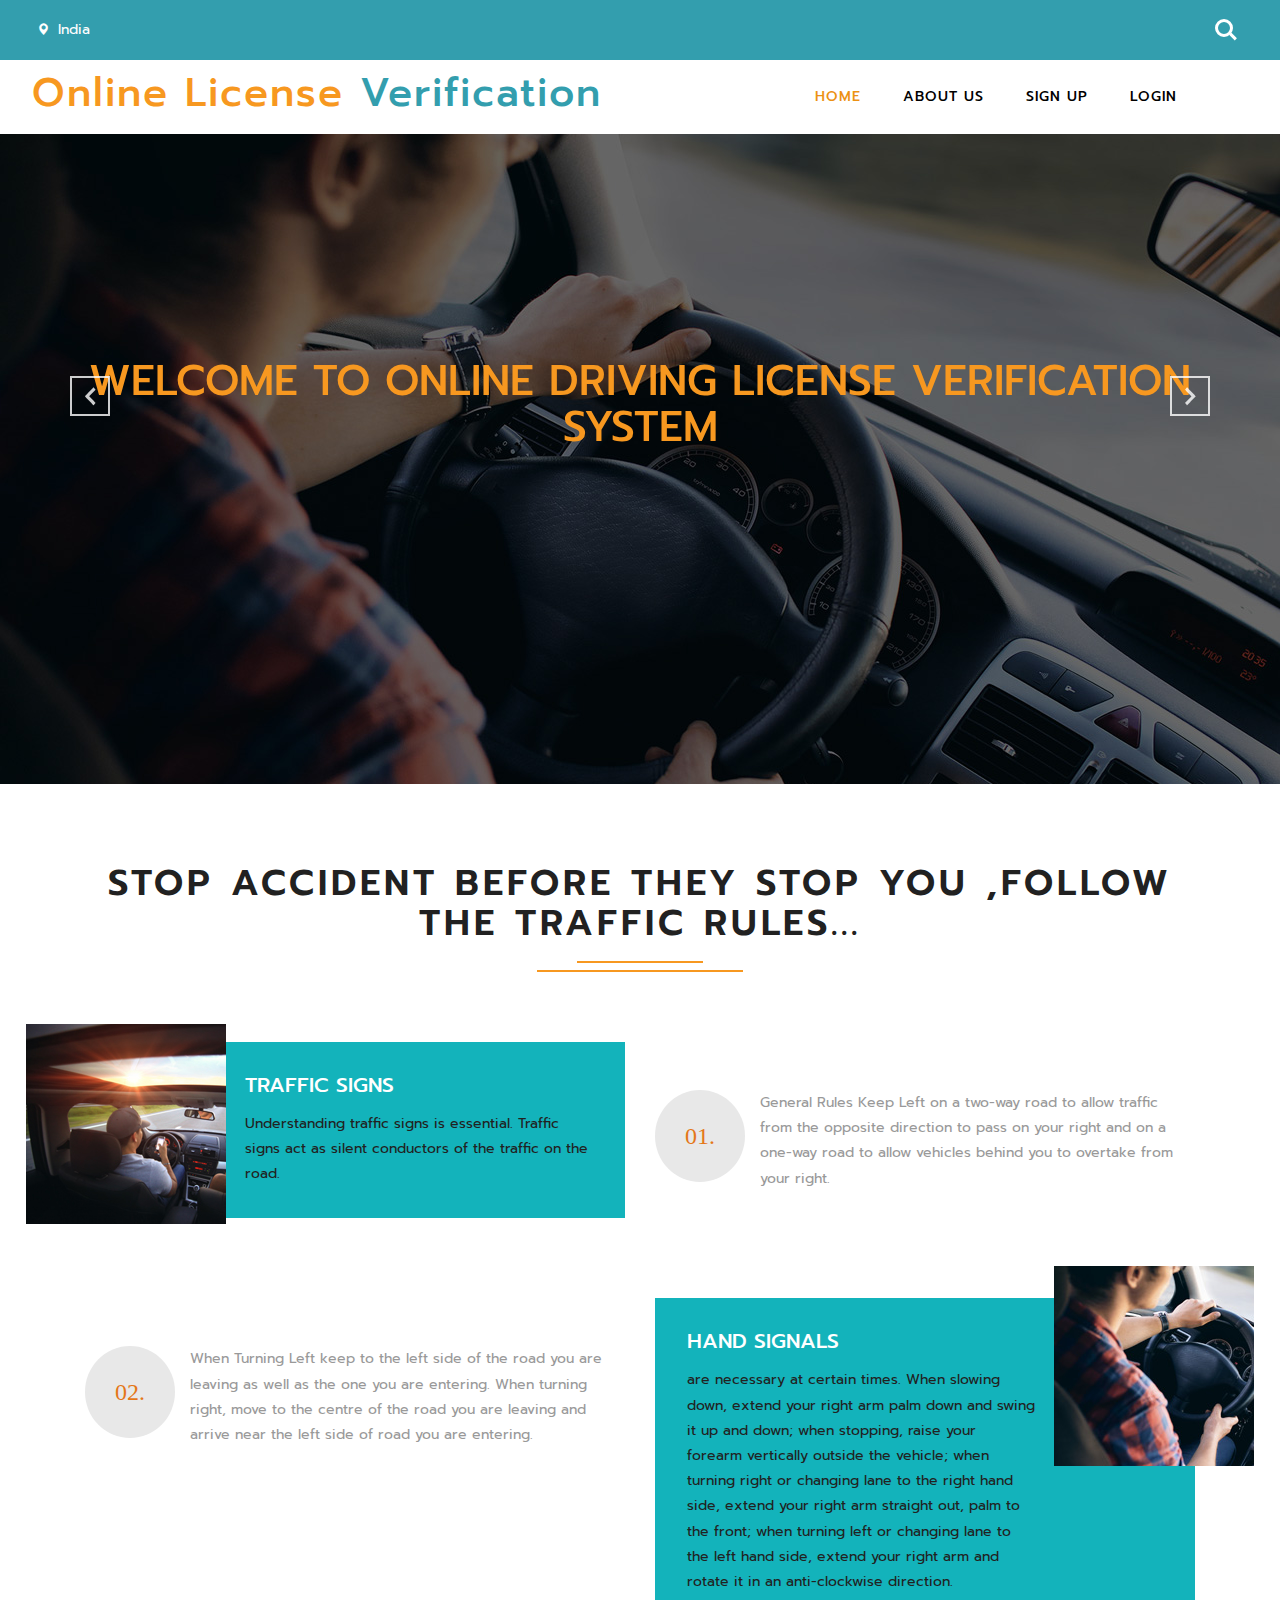
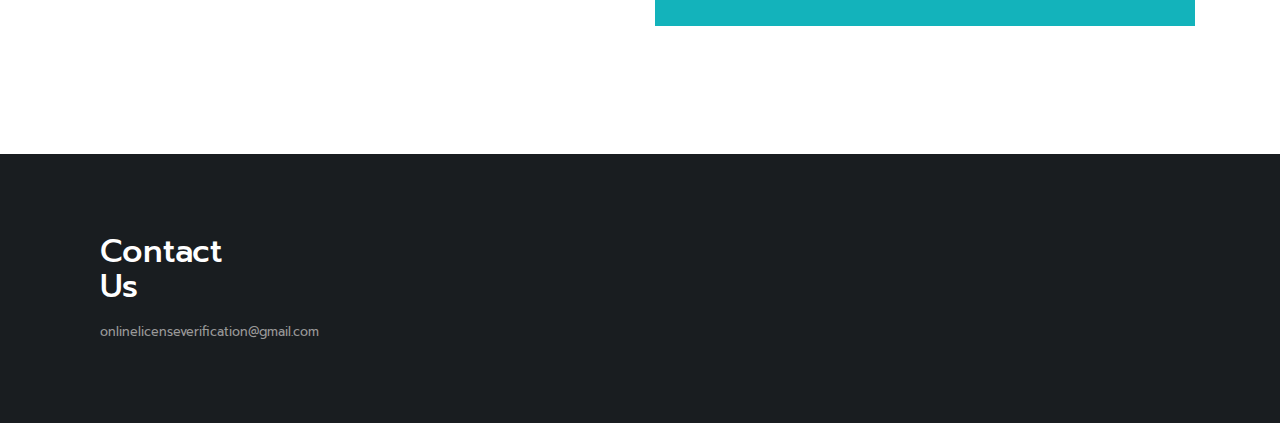
<file: index.html>
<!DOCTYPE html>
<html lang="en">
<head>
<title>Welcome</title>
<!-- custom-theme -->
<meta name="viewport" content="width=device-width, initial-scale=1">
<meta http-equiv="Content-Type" content="text/html; charset=utf-8" />
<meta name="keywords" content="Driving School Responsive web template, Bootstrap Web Templates, Flat Web Templates, Android Compatible web template, 
Smartphone Compatible web template, free webdesigns for Nokia, Samsung, LG, SonyEricsson, Motorola web design" />
<script type="application/x-javascript"> addEventListener("load", function() { setTimeout(hideURLbar, 0); }, false);
		function hideURLbar(){ window.scrollTo(0,1); } </script>
<!-- //custom-theme -->
<link href="css1/bootstrap.css" rel="stylesheet" type="text/css" media="all" />
<link href="css1/style.css" rel="stylesheet" type="text/css" media="all" />
<!-- js -->
<script type="text/javascript" src="js/jquery-2.1.4.min.js"></script>
<script src="js/main.js"></script>
<!-- //js -->
<!-- font-awesome-icons -->
<link href="css1/font-awesome.css" rel="stylesheet"> 
<link rel="stylesheet" href="css1/flexslider.css" type="text/css" media="screen" property="" />
<!-- //font-awesome-icons -->
<link href="//fonts.googleapis.com/css?family=Prompt:100,100i,200,200i,300,300i,400,400i,500,500i,600,600i,700,700i,800,800i,900,900i&amp;subset=latin-ext,thai,vietnamese" rel="stylesheet">
</head>
<body>
<!-- banner -->
	<div class="header">
		<div class="header_left">
			<ul>
				<li><span class="glyphicon glyphicon-map-marker" aria-hidden="true"></span>India</li>
			</ul>
		</div>
		<div class="header_right">
			<div class="w3_agile_login">
				<div class="cd-main-header">
					<a class="cd-search-trigger" href="#cd-search"> <span></span></a>
					<!-- cd-header-buttons -->
				</div>
				<div id="cd-search" class="cd-search">
					<form action="#" method="post">
						<input name="Search" type="search" placeholder="Search...">
					</form>
				</div>
			</div>
		</div>
			<div class="clearfix"></div>
		
	</div>
	<div class="header-bottom">
		<nav class="navbar navbar-default">
			<div class="navbar-header navbar-left">
				<button type="button" class="navbar-toggle collapsed" data-toggle="collapse" data-target="#bs-example-navbar-collapse-1">
					<span class="sr-only">Toggle navigation</span>
					<span class="icon-bar"></span>
					<span class="icon-bar"></span>
					<span class="icon-bar"></span>
				</button>
				<h1><a class="navbar-brand" href="index.html"><span>Online License</span> Verification</a></h1>
			</div>
			<!-- Collect the nav links, forms, and other content for toggling -->
			<div class="collapse navbar-collapse navbar-right" id="bs-example-navbar-collapse-1">
				<nav class="link-effect-2" id="link-effect-2">
					<ul class="nav navbar-nav">
						<li class="active"><a href="index.html"><span data-hover="Home">Home</span></a></li>
						<li><a href="about.html"><span data-hover="About">About us</span></a></li>
						<li><a href="signup.jsp"><span data-hover="Sign Up">Sign up</span></a></li>
						<li><a href="login.jsp"/><span data-hover="Login">Login</span></a></li>
				</nav>
			</div>
			<div class="agileinfo-social-grids">
				
				
				
			</div>
		</nav>
	</div>
	<div class="banner">
		<div class="container">
				<section class="slider">
					<div class="flexslider">
						<ul class="slides">
							<li>
								<div class="agileits_w3layouts_banner_info">
									<h3>Welcome to Online Driving License Verification System</h3>
									<p></p>
									<div class="agileits_w3layouts_banner_info_pos">
										
									</div>
								</div>
							</li>
							<li>
								<div class="agileits_w3layouts_banner_info">
									<h3>Forget Licence at home....!?</h3>
									<p>No need to worry ...here you can verify it on the go....</p>
									<div class="agileits_w3layouts_banner_info_pos">
										
									</div>
								</div>
							</li>
							<li>
								<div class="agileits_w3layouts_banner_info">
									<h3>Login to proceed</h3>
									<p>It is safe and easy to use....</p>
									<div class="agileits_w3layouts_banner_info_pos">
										
									</div>
								</div>
							</li>
						</ul>
					</div>
				</section>
			<!-- flexSlider -->
				<script defer src="js/jquery.flexslider.js"></script>
				<script type="text/javascript">
					$(window).load(function(){
					  $('.flexslider').flexslider({
						animation: "slide",
						start: function(slider){
						  $('body').removeClass('loading');
						}
					  });
					});
				</script>
			<!-- //flexSlider -->

		</div>
	</div>
<!-- //banner -->	
<!-- banner-bottom-icons -->


<!-- about-us -->
	<div class="about">
		<div class="container">
			<div class="w3l-heading">
				<h3 class="w3ls_head">stop accident before they stop you ,follow the traffic rules... </h3>
			</div>
			
			<div class="about-grids">
				<div class="col-md-6 about-grid">
					<div class="about-grid1">
						<div class="itis">
							<h4>Traffic Signs</h4>
						</div>
						<div class="hji">
							<p>Understanding traffic signs is essential. Traffic signs act as silent conductors of the traffic on the road.</p>
						</div>
						<div class="about-grid1-pos">
							<img src="images/1.jpg" alt=" " class="img-responsive" />
						</div>
					</div>
				</div>
				<div class="col-md-6 about-grid">
					<div class="about-grid2">
						<div class="col-xs-2 about-grid2-left">
							<p>01.</p>
						</div>
						<div class="col-xs-10 about-grid2-right">
							<p>General Rules Keep Left on a two-way road to allow traffic from the opposite direction to pass on your right and on a one-way road to allow vehicles behind you to overtake from your right.</p>
						</div>
						<div class="clearfix"></div>
					</div>
				</div>
				<div class="clearfix"></div>
			</div>
			<div class="about-grids">
				<div class="col-md-6 about-grid">
					<div class="about-grid2">
						<div class="col-xs-2 about-grid2-left">
							<p>02.</p>
						</div>
						<div class="col-xs-10 about-grid2-right">
							<p>When Turning Left keep to the left side of the road you are leaving as well as the one you are entering. When turning right, move to the centre of the road you are leaving and arrive near the left side of road you are entering.</p>
						</div>
						<div class="clearfix"></div>
					</div>
				</div>
				<div class="col-md-6 about-grid">
					<div class="about-grid1 about-grd1">
						<div class="itis">
							<h4>Hand Signals</h4>
						</div>
						<div class="hji">
							<p>are necessary at certain times. When slowing down, extend your right arm palm down and swing it up and down; when stopping, raise your forearm vertically outside the vehicle; when turning right or changing lane to the right hand side, extend your right arm straight out, palm to the front; when turning left or changing lane to the left hand side, extend your right arm and rotate it in an anti-clockwise direction.</p>
						</div>
						<div class="about-grid1-pos1">
							<img src="images/2.jpg" alt=" " class="img-responsive" />
						</div>
					</div>
				</div>
				<div class="clearfix"></div>
			</div>
		</div>
	</div>


	<!-- footer -->
	<div class="w3-agile-footer">
		<div class="container">
			<div class="footer-grids">
				<div class="col-md-3 footer-grid">
				
				<div class="col-md-3 footer-grid">
					<div class="footer-grid-heading">
						<h4>Contact Us</h4>
					</div>
					<div class="footer-grid-info">
						<ul>
							<li><x font size="45"><a href="#">onlinelicenseverification@gmail.com</a></x></li>
							
						</ul>
					</div>
				</div>
				
				<div class="clearfix"> </div>
			</div>
			
		</div>
	</div>
	

<!-- start-smooth-scrolling -->
<script type="text/javascript" src="js/move-top.js"></script>
<script type="text/javascript" src="js/easing.js"></script>
<script type="text/javascript">
	jQuery(document).ready(function($) {
		$(".scroll").click(function(event){		
			event.preventDefault();
			$('html,body').animate({scrollTop:$(this.hash).offset().top},1000);
		});
	});
</script>
<!-- start-smooth-scrolling -->
<!-- for bootstrap working -->
	<script src="js/bootstrap.js"></script>
<!-- //for bootstrap working -->
<!-- here stars scrolling icon -->
	<script type="text/javascript">
		$(document).ready(function() {
			/*
				var defaults = {
				containerID: 'toTop', // fading element id
				containerHoverID: 'toTopHover', // fading element hover id
				scrollSpeed: 1200,
				easingType: 'linear' 
				};
			*/
								
			$().UItoTop({ easingType: 'easeOutQuart' });
								
			});
	</script>
<!-- //here ends scrolling icon -->
</body>
</html>
</file>
<file: css1/style.css>
/*--
Author: W3layouts
Author URL: http://w3layouts.com
License: Creative Commons Attribution 3.0 Unported
License URL: http://creativecommons.org/licenses/by/3.0/
--*/
html, body{
    font-size: 100%;
	font-family: 'Prompt', sans-serif;
	background:#ffffff;
	margin: 0;
}
p,ul li,ol li{
	margin:0;
	font-size:14px;
}
h1,h2,h3,h4,h5,h6{
	font-family: 'Prompt', sans-serif;
	margin:0;
}
ul,label{
	margin:0;
	padding:0;
}
body a:hover{
	text-decoration:none;
}
input[type="submit"],input[type="reset"],a,.w3_agileits_services1_grid1{
	-webkit-transition: 0.5s ease-in;
    -moz-transition: 0.5s ease-in;
    -ms-transition: 0.5s ease-in;
    -o-transition: 0.5s ease-in;
    transition:0.5s ease-in;
}
/*-- banner --*/
.header {
    background: #339eae;
    padding: 0.5em 2em;
	position:relative;
}
.header_left {
    float: left;
    margin: 10px 0;
}
.header_right{
	float:right;
}
.header_left ul li {
    color: #fff;
    list-style-type: none;
    font-size: 14px;
    display: inline-block;
    padding: 0px 12px 0px 0;
}
.header_left ul li:nth-child(4) {
}
.header_left ul li span {
    top: 1px;
    font-size: 12px;
    margin-right: 4px;
    padding: 4px 5px;
    border-radius: 3px;
	 color: #fff;
}
.header_left ul li a {
    color: #fff;
    text-decoration: none;
}
.header_left ul li a:hover{
	color: #FF9800;
}
/*-- social-icons --*/
.agileinfo-social-grids{
    float: right;
    margin:0em 0 0 0;
}
.agileinfo-social-grids ul{
	padding:0;
	margin:0;
}
.agileinfo-social-grids ul li{
    display: inline-block;
}
.agileinfo-social-grids ul li a {
    color: #333;
    text-align: center;
    font-size: 17px;
}
.agileinfo-social-grids ul li a i.fa.fa-facebook,.agileinfo-social-grids ul li a i.fa.fa-twitter,.agileinfo-social-grids ul li a i.fa.fa-rss{
    color: #339eae;
    transition: 0.5s all;
    -webkit-transition: 0.5s all;
    -moz-transition: 0.5s all;
    -o-transition: 0.5s all;
    -ms-transition: 0.5s all;
}
.agileinfo-social-grids ul li a i.fa.fa-facebook:hover {
    color: #3b5998;
}
.agileinfo-social-grids ul li a i.fa.fa-twitter{
	margin:0 1em;
}
.agileinfo-social-grids ul li a i.fa.fa-twitter:hover{
	color: #55acee;
}
.agileinfo-social-grids ul li a i.fa.fa-rss{
	margin:0 1em 0 0;
}
.agileinfo-social-grids ul li a i.fa.fa-rss:hover{
	color: #f26522;
}
.agileinfo-social-grids ul li:nth-child(2){
	margin:.5em 0;
}
/*-- //social-icons --*/
/*--search--*/
.cd-main-header {
  /* Force Hardware Acceleration in WebKit */
  -webkit-transform: translateZ(0);
  -moz-transform: translateZ(0);
  -ms-transform: translateZ(0);
  -o-transform: translateZ(0);
  transform: translateZ(0);
}
.cd-main-header {
    -webkit-transition: -webkit-transform 0.3s;
    -moz-transition: -moz-transform 0.3s;
    transition: transform 0.3s;
}
.cd-main-content.nav-is-visible, .cd-main-header.nav-is-visible {
	-webkit-transform: translateX(-260px);
	-moz-transform: translateX(-260px);
	-ms-transform: translateX(-260px);
	-o-transform: translateX(-260px);
	transform: translateX(-260px);
}
.nav-on-left .cd-main-content.nav-is-visible, .nav-on-left .cd-main-header.nav-is-visible {
	-webkit-transform: translateX(260px);
	-moz-transform: translateX(260px);
	-ms-transform: translateX(260px);
	-o-transform: translateX(260px);
	transform: translateX(260px);
}
.cd-header-buttons {
    position: absolute;
    display: inline-block;
    top: 0px;
    right: 0%;
}
.cd-header-buttons li {
	display: inline-block;
}
.cd-search-trigger, .cd-nav-trigger {
	position: relative;
	display: block;
	width: 44px;
	height: 44px;
	overflow: hidden;
	white-space: nowrap;
	color: transparent;
	z-index: 3;
}
.cd-search-trigger::before, .cd-search-trigger::after {
	/* search icon */
	content: '';
	position: absolute;
	-webkit-transition: opacity 0.3s;
	-moz-transition: opacity 0.3s;
	transition: opacity 0.3s;
	/* Force Hardware Acceleration in WebKit */
	-webkit-transform: translateZ(0);
	-moz-transform: translateZ(0);
	-ms-transform: translateZ(0);
	-o-transform: translateZ(0);
	transform: translateZ(0);
	-webkit-backface-visibility: hidden;
	backface-visibility: hidden;
}
.cd-search-trigger::before {
	/* lens */
	top: 11px;
	left: 11px;
	width: 18px;
	height: 18px;
	-webkit-border-radius: 50%;
	-moz-border-radius: 50%;
	border-radius: 50%;
	border: 3px solid #fff;
}
.cd-search-trigger::after {
	/* handle */
	height: 3px;
	width: 8px;
	background: #fff;
	bottom: 14px;
	right: 11px;
	-webkit-transform: rotate(45deg);
	-moz-transform: rotate(45deg);
	-ms-transform: rotate(45deg);
	-o-transform: rotate(45deg);
	transform: rotate(45deg);
}
.cd-search-trigger span {
	/* container for the X icon */
	position: absolute;
	height: 100%;
	width: 100%;
	top: 0;
	left: 0;
}
.cd-search-trigger span::before, .cd-search-trigger span::after {
	/* close icon */
	content: '';
	position: absolute;
	display: inline-block;
	height: 3px;
	width: 22px;
	top: 50%;
	margin-top: -2px;
	left: 50%;
	margin-left: -11px;
	background: #fff;
	opacity: 0;
	/* Force Hardware Acceleration in WebKit */
	-webkit-transform: translateZ(0);
	-moz-transform: translateZ(0);
	-ms-transform: translateZ(0);
	-o-transform: translateZ(0);
	transform: translateZ(0);
	-webkit-backface-visibility: hidden;
	backface-visibility: hidden;
	-webkit-transition: opacity 0.3s, -webkit-transform 0.3s;
	-moz-transition: opacity 0.3s, -moz-transform 0.3s;
	transition: opacity 0.3s, transform 0.3s;
}
.cd-search-trigger span::before {
	-webkit-transform: rotate(45deg);
	-moz-transform: rotate(45deg);
	-ms-transform: rotate(45deg);
	-o-transform: rotate(45deg);
	transform: rotate(45deg);
}
.cd-search-trigger span::after {
	-webkit-transform: rotate(-45deg);
	-moz-transform: rotate(-45deg);
	-ms-transform: rotate(-45deg);
	-o-transform: rotate(-45deg);
	transform: rotate(-45deg);
}
.cd-search-trigger.search-is-visible::before, .cd-search-trigger.search-is-visible::after {
	/* hide search icon */
	-moz-opacity: 0;
	opacity: 0;
}
.cd-search-trigger.search-is-visible span::before, .cd-search-trigger.search-is-visible span::after {
	/* show close icon */
	-moz-opacity: 1;
	opacity: 1;
}
.cd-search-trigger.search-is-visible span::before {
	-webkit-transform: rotate(135deg);
	-moz-transform: rotate(135deg);
	-ms-transform: rotate(135deg);
	-o-transform: rotate(135deg);
	transform: rotate(135deg);
}
.cd-search-trigger.search-is-visible span::after {
	-webkit-transform: rotate(45deg);
	-moz-transform: rotate(45deg);
	-ms-transform: rotate(45deg);
	-o-transform: rotate(45deg);
	transform: rotate(45deg);
}
.cd-search {
	position: absolute;
	width: 100%;
	top: 100%;
	left: 0;
	z-index: 3;
	opacity: 0;
	visibility: hidden;
	-webkit-transition: opacity .3s 0s, visibility 0s .3s;
	-moz-transition: opacity .3s 0s, visibility 0s .3s;
	transition: opacity .3s 0s, visibility 0s .3s;
}
.cd-search input {
    border-radius: 0;
    border: none;
    background: #f79820;
    width: 100%;
    padding: 0 5%;
	-webkit-box-shadow: inset 0 1px 0 #e2e3df, 0 3px 6px rgba(0, 0, 0, 0.05);
	-moz-box-shadow: inset 0 1px 0 #e2e3df, 0 3px 6px rgba(0, 0, 0, 0.05);
    box-shadow: inset 0 1px 0 #e2e3df, 0 3px 6px rgba(0, 0, 0, 0.05);
    -webkit-appearance: none;
    -moz-appearance: none;
    -ms-appearance: none;
    -o-appearance: none;
    font-size: 1em;
    padding: 1em 2em;
	color: #fff;
}
.cd-search input::-webkit-input-placeholder {
	color: #fff !important;
}
.cd-search input::-moz-placeholder {
	color: #fff !important;
}
.cd-search input:-moz-placeholder {
	color: #fff !important;
}
.cd-search input:-ms-input-placeholder {
	color: #fff !important;
}
.cd-search input:focus {
	outline: none;
}
.cd-search.is-visible {
	-moz-opacity: 1;
	opacity: 1;
	visibility: visible;
	-webkit-transition: opacity .3s 0s, visibility 0s 0s;
	-moz-transition: opacity .3s 0s, visibility 0s 0s;
	transition: opacity .3s 0s, visibility 0s 0s;
}
/*--//search--*/
.banner{
	background:url(../images/banner.jpg) no-repeat 0px 0px;
	background-size:cover;
	-webkit-background-size:cover;
	-moz-background-size:cover;
	-o-background-size:cover;
	-ms-background-size:cover;
	min-height:650px;
	position: relative;
}
.banner1{
	background:url(../images/banner.jpg) no-repeat 0px 0px;
	background-size:cover;
	-webkit-background-size:cover;
	-moz-background-size:cover;
	-o-background-size:cover;
	-ms-background-size:cover;
	min-height:250px;
}
/*-- nav --*/
.navbar-default {
    background: none;
    border: none;
}
.navbar {
    margin-bottom: 0;
}
.navbar-collapse {
    padding: 0;
}
.navbar-right {
    margin-right: 0;
}
.navbar-default .navbar-nav > .active > a, .navbar-default .navbar-nav > .active > a:hover, .navbar-default .navbar-nav > .active > a:focus {
    color:#ec9114;
    background:none;
}
.navbar-default .navbar-nav > li > a {
    font-weight: 500;
    letter-spacing: 1px;
}
.navbar-nav > li > a {
    margin: 0;
    padding:0 1.5em;
    text-transform: uppercase;
}
.navbar-default .navbar-nav > li > a:hover{
    color:#ec9114;
}
.navbar-default .navbar-nav > li > a:focus {
    color: #fff;
	outline:none;
}
nav.navbar.navbar-default {
    background: none;
    padding: 1em 2em;
}
.navbar-right {
    float: left !important;
    margin: 0.7em 0 0 18em;
}
.navbar-default .navbar-nav > .open > a, .navbar-default .navbar-nav > .open > a:hover, .navbar-default .navbar-nav > .open > a:focus {
    color:#000;
    background: none;
}
.navbar-default .navbar-nav > li > a {
    color: #000;
}
.navbar-default .navbar-nav  > .active.open > a:focus {
	background:transparent;
	color: #000;
}
.navbar-default .navbar-brand,.navbar-default .navbar-brand:hover, .navbar-default .navbar-brand:focus {
    color: #339eae;
}
.navbar-brand {
    height: 42px;
    padding: 0;
    font-size: 1.1em;
    line-height: 35px;
	letter-spacing: 2px;
}
.navbar-brand span{
	color: #f79820;
}
.link-effect-2 a {
  overflow: hidden;
  font-weight: 400;
}
.link-effect-2 a span {
  position: relative;
  display: inline-block;
  -moz-transition: 0.3s;
  -o-transition: 0.3s;
  -webkit-transition: 0.3s;
  transition: 0.3s;
}
.link-effect-2 a span::before {
  color:#ec9114;
  position: absolute;
  top: 100%;
  content: attr(data-hover);
  -moz-transform: translate3d(0, 0, 0);
  -ms-transform: translate3d(0, 0, 0);
  -webkit-transform: translate3d(0, 0, 0);
  transform: translate3d(0, 0, 0);
}
.link-effect-2 a:hover span {
  -moz-transform: translateY(-100%);
  -ms-transform: translateY(-100%);
  -webkit-transform: translateY(-100%);
  transform: translateY(-100%);
}
.agile_short_dropdown {
    border-radius: 0;
    background: #ffffff;
    text-align: center;
	padding:0;
	border: none;
}
.agile_short_dropdown li a{
	text-transform:uppercase;
	color:#212121;
	font-size:13px;
	font-weight:600;
	padding: .8em 0;
}
.agile_short_dropdown > li > a:hover{
    color: #fff;
    text-decoration: none;
    background-color:#ec9114;
}
.w3_agile_phone{
	float:right;
	margin: 1.3em 0 0;
}
.w3_agile_phone p{
	color:#fff;
	font-weight:600;
}
.w3_agile_phone p i{
	padding-right:1em;
}
/*-- banner --*/
.agileits_w3layouts_banner_info{
	margin: 16em 0 0;
	position:relative;
}
.agileits_w3layouts_banner_info_pos {
    margin-top: 8em;
    text-align: center;
}
.agileits_w3layouts_banner_info_pos1 h4{
	font-size:14px;
	font-weight:bold;
	color:#fff;
}
.agileits_w3layouts_banner_info_pos ul li{
	display:inline-block;
	position:relative;
	font-size:16px;
}
.agileits_w3layouts_banner_info_pos ul li label {
    position: absolute;
    top: 10px;
    width: 60px;
    height: 2px;
    background: #f79820;
    display: inline-block;
    margin-left: 6px;
}
/*--  
.agileits_w3layouts_banner_info_pos ul li:nth-child(2){
	margin:0 4em;
}
--*/
.agileits_w3layouts_banner_info_pos ul li{
	padding:0 6em 0 0;
}
.agileits_w3layouts_banner_info_pos ul li a{
	color:#fff;
	text-decoration:none;
}
.agileits_w3layouts_banner_info h3{
	text-align: center;
    font-size: 3em;
    color: #f79820;
    text-transform: uppercase;
}
.agileits_w3layouts_banner_info p {
    color: #ffffff;
    text-align: center;
    line-height: 28px;
    width: 63%;
    margin: 30px auto;
    font-size: 17px;
}
/*-- banner-bottom-icons --*/
.banner-bottom-icons {
    padding: 5em 0;
}
.w3_banner_bottom_icons_left,.w3_banner_bottom_icons_right{
	padding:0;
}
.w3_banner_bottom_icons_right{
	border-bottom:1px solid #f5f5f5;
}
.w3_banner_bottom_icons1{
	border-right:1px solid #f5f5f5;
	border-top:1px solid #f5f5f5;
	padding:0.35em;
	text-align:center;
}
.w3_banner_bottom_icons1 i{
	font-size: 2em;
    color: #fff;
    font-family: FontAwesome;
    width: 80px;
    height: 80px;
    border-radius: 50px;
    font-style: normal;
    display: inline-block;
    background: #13b3bb;
	line-height: 2.5em;
}
.fa-car:before {
    content: "\f1b9";
}
.fa-bell:before {
    content: "\f0f3";
}
.fa-credit-card:before {
    content:"\f2bc";
}
.fa-thumbs-up:before {
    content:"\f164";
}
.w3_banner_bottom_icons1 h3{
	font-size:1.2em;
	color:#212121;
	text-transform:uppercase;
	margin:1em 0;
	position:relative;
	padding-bottom:.8em;
}
.w3_banner_bottom_icons1 h3:before{
	content: '';
    background: #13b3bb;
    width: 25%;
    height: 2px;
    position: absolute;
    left: 36.9%;
    bottom: 0%;
}
.w3_banner_bottom_icons1 p{
	color:#999;
	line-height:2em;
}
.w3_banner_bottom_icons1_effect{
    position: relative;
    overflow: hidden;
    display: inline-block;
    -moz-transition: ease-out 0.3s;
    -o-transition: ease-out 0.3s;
    -webkit-transition: ease-out 0.3s;
    transition: ease-out 0.3s;
	padding:1em;
}
.w3_banner_bottom_icons1_effect::before {
    width: 80px;
    height: 80px;
    background: transparent;
    content: "";
    position: absolute;
    right: 0;
    top: 0;
    border-right: 2px solid #b1b1b1;
    border-top: 2px solid #b1b1b1;
    -moz-transition: 0.3s;
    -o-transition: 0.3s;
    -webkit-transition: 0.3s;
    transition: 0.3s;
    opacity: 0;
}
.w3_banner_bottom_icons1_effect::after {
    width: 80px;
    height: 80px;
    background: transparent;
    content: "";
    position: absolute;
    left: 0;
    bottom: 0;
    border-left: 2px solid #b1b1b1;
    border-bottom: 2px solid #b1b1b1;
    -moz-transition: 0.3s;
    -o-transition: 0.3s;
    -webkit-transition: 0.3s;
    transition: 0.3s;
    opacity: 0;
}
.w3_banner_bottom_icons1:hover .w3_banner_bottom_icons1_effect::before {
    opacity: 1;
    right: 5px;
    top: 5px;
}
.w3_banner_bottom_icons1:hover .w3_banner_bottom_icons1_effect::after {
    opacity: 1;
    left: 5px;
    bottom: 5px;
}
.w3_banner_bottom_icons1:hover{
	background:#f5f5f5;
}
.w3_agile_banner_bottom{
	position:relative;
}
.w3_agile_banner_bottom figure,.w3ls_featured_services_grid figure {
	margin: 0;
	padding: 0;
	background: #fff;
	overflow: hidden;
}
/* Circle */
.hover15 figure {
	position: relative;
}
.hover15 figure::before {
	position: absolute;
	top: 50%;
	left: 50%;
	z-index: 2;
	display: block;
	content: '';
	width: 0;
	height: 0;
	background: rgba(255,255,255,.2);
	border-radius: 100%;
	-webkit-transform: translate(-50%, -50%);
	transform: translate(-50%, -50%);
	opacity: 0;
}
.hover15 figure:hover::before,.w3ls_team_grid:hover .hover15 figure::before,.banner-bottom-icons:hover .hover15 figure::before,.w3_featured_services_grid:hover .hover15 figure::before {
	-webkit-animation: circle .75s;
	animation: circle .75s;
}
@-webkit-keyframes circle {
	0% {
		opacity: 1;
	}
	40% {
		opacity: 1;
	}
	100% {
		width: 200%;
		height: 200%;
		opacity: 0;
	}
}
@keyframes circle {
	0% {
		opacity: 1;
	}
	40% {
		opacity: 1;
	}
	100% {
		width: 200%;
		height: 200%;
		opacity: 0;
	}
}
/*-- //banner-bottom-icons --*/
/*-- register --*/
.register{
	background: url(../images/mid-banner.jpg) no-repeat 0px 0px;
    background-size: cover;
    -webkit-background-size: cover;
    -moz-background-size: cover;
    -o-background-size: cover;
    -ms-background-size: cover;
    background-attachment: fixed;
}
.w3layouts_register_left {
    margin: 6.5em 0 0;
}
.w3layouts_register_left h3{
	font-size:2.5em;
	color:#fff;
}
.w3layouts_register_left h3 span{
	color:#f79820;
}
.w3layouts_register_left p{
	margin:2em 0 0;
	color:#fff;
	line-height:2em;
}
.w3layouts_register_right form{
	width: 80%;
    padding: 2em;
    background:rgba(51, 158, 174, 0.62);
}
.w3layouts_register_right input[type="text"],.w3layouts_register_right input[type="email"]{
	outline: none;
    background: #fff;
    padding: 12px;
    border: none;
    font-size: 14px;
    color: #212121;
    width: 100%;
}
.w3layouts_register_right input[type="email"]{
	margin:1.5em 0;
}
.w3layouts_register_right input[type="submit"]{
	outline:none;
	background:#f79820;
	padding:12px 0;
	border:none;
	font-size:1em;
	color:#fff;
	width:100%;
	text-transform:uppercase;
	font-weight:600;
	letter-spacing:3px;
}
.w3layouts_register_right input[type="submit"]:hover{
	background:#13b3bb;
}
.w3layouts_register_right input[type="text"]:nth-child(2),.w3layouts_register_right input[type="submit"]{
	margin:1.5em 0 0;
}
/*-- //register --*/
/*-- about --*/
.about {
    padding: 5em 0;
}
p.ever{
	font-size:14px;
	color:#999;
	margin:1em 0 0;
	text-align:center;
}
.about-grid1 {
    background:#13b3bb;
    padding: 2em 2em 2em 10em;
	position:relative;
	 -webkit-transition: all 0.5s ease-out;
   -moz-transition: all 0.5s ease-out;
   -o-transition: all 0.5s ease-out;
   -ms-transition: all 0.5s ease-out;
   transition: all 0.5s ease-out;
}
.about-grid1:hover {
    background: #54d2d8;
}
.about-grid1:hover .hji p{
    color:#fff;
}
.about-grid1:hover .itis h4{
	color:#f79820;
}
.about-grid1-pos{
	position: absolute;
    top: -10%;
    left: -11%;
}
.about-grid1 h4{
	text-transform: uppercase;
    font-size: 1.3em;
    margin: 0;
    color: #fff;
}
.about-grid1 p{
	color:#212121;
	font-size:14px;
	margin:1em 0 0;
	line-height:1.8em;
}
.about-grids:nth-child(3){
	margin:5em 0 3em;
}
.about-grid2-left{
	padding: 1.8em;
    border-radius: 50%;
    background:#E8E8E8;
}
.about-grid2-left p{
	text-align:center;
	color:#E47719;
	font-size:1.5em;
	margin:0;
	font-family: 'Comfortaa', cursive;
}
.about-grid2-right p{
	font-size:14px;
	color:#999;
	margin:0;
	line-height:1.8em;
	position:relative;
}
.about-grid2 {
    margin: 3em 0 0;
}
.about-grd1 {
    padding: 2em 10em 2em 2em;
}
.about-grid1-pos1 {
    position: absolute;
    top: -10%;
    right: -11%;
}
.login{
	text-align:center;
	margin:4em 0 0;
}
.login a{
	font-size:16px;
	color:#999;
	padding:12px 55px;
	background:#fff;
	text-decoration:none;
	-webkit-transition: all 0.5s ease-out;
   -moz-transition: all 0.5s ease-out;
   -o-transition: all 0.5s ease-out;
   -ms-transition: all 0.5s ease-out;
   transition: all 0.5s ease-out;
}
.login a:hover{
	background:#0e7095;
	color:#fff;
}
/*-- //about --*/
/*-- welcome --*/
.welcome{
    padding: 5em 0;
}
.welcome-tabs{
    margin: 4em 0 0;
}
.w3agile_tab_left {
    padding-left: 40px;
}
.nav-tabs > li > a {
    margin-right: .4em;
    border-radius: 0;
    color: #000000;
    text-transform: uppercase;
    font-weight: 600;
    font-size: 2em;
    letter-spacing: 5px;
    border: 1px solid #000000;
}
.nav-tabs > li {
    float: none;
    display: inline-block;
}
.nav-tabs {
    width: 43%;
    margin: 0;
    border-bottom: 1px solid #ffffff;
}
.nav-tabs > li > a:hover {
    border: 1px solid #13b3bb;
    background: #13b3bb !important;
    color: #fff;
}
.nav > li > a:hover, .nav > li > a:focus {
    background: none;
}
.nav-tabs > li.active > a, .nav-tabs > li.active > a:hover, .nav-tabs > li.active > a:focus {
    border: 1px solid #13b3bb;
    background: #13b3bb !important;
    color: #fff !important;
}
.nav-tabs > li > a:focus{
	outline:none;
}
.w3agile_tab_left h4 {
    font-size: 2em;
    color: #f79820;
    font-weight: 600;
    text-transform: capitalize;
    margin-bottom: 1em;
}
.w3agile_tab_left p {
    color: #999999;
    line-height: 1.8em;
    margin: 1em 0 0 0;
    font-size: .9em;
}
.w3agile_tabs {
    margin: 3em 0 0;
}
.w3agile_tab_right1 {
    padding-right: 0;
}
.agileits-heading {
    text-align: center;
}
.agileits-heading h2,.agileits-heading h3,.w3-different-heading h3, .agileinfo-team-heading h3, .more-bottom-heading h3 {
	color: #000000;
    letter-spacing: 4px;
    font-size: 3em;
    margin: 0;
    text-transform: uppercase;
}
.w3agile_tab_right.w3agile_tab_right2 {
    padding-left: 0;
}
.nav-tabs {
    border-bottom: none; 
}
.nav-tabs > li > a {
    border-radius: 0px; 
}
.nav-tabs > li.active > a, .nav-tabs > li.active > a:hover, .nav-tabs > li.active > a:focus {
    border: 1px solid #ddd;
}
/*-- //welcome --*/
.w3ls_head {
    font-size: 36px;
    color: #212121;
    font-weight: 600;
    margin-bottom: 70px;
    letter-spacing: 4px;
    text-transform: uppercase;
    text-align: center;
    padding-bottom: .8em;
    position: relative;
}
.w3ls_head:before, .w3ls_head:after {
    position: absolute;
    background:#f79820;
    height: 2px;
    content: '';
}
.w3ls_head:before {
    width: 11%;
    bottom: 8%;
    left: 44.5%;
}
.w3ls_head:after {
    width: 18%;
    right: 41%;
    bottom: 0%;
}
/*-- news-letter --*/
.news-letter {
    background: #e5eff1;
	padding:5em 0; 
}
.wthree-subscribe h3{
	color:#212121;
}
.news-letter input[type="text"],.news-letter input[type="email"] {
    outline: none;
    padding: 1em;
    color: #848484;
    font-size: .9em;
    border: 1px solid #cdcdcd;
    width: 42%;
    float: left;
    background: #ffffff;
    margin-right: 2%;
}
.news-letter input[type="submit"]{
	color: #FFFFFF;
    background: #212121;
    border: none;
    padding: 1em;
    border: 1px solid #212121;
    font-size: .9em;
    outline: none;
    text-transform: uppercase;
    float: left;
    transition: 0.5s all;
    -webkit-transition: 0.5s all;
    -o-transition: 0.5s all;
    -moz-transition: 0.5s all;
    -ms-transition: 0.5s all;
}
.news-letter input[type="submit"]:hover {
	border: 1px solid #212121;
	color:#212121;
    background:none;
}
/*-- footer --*/
.w3-agile-footer {
    background: #191d20;
    padding: 5em 0;
}
.footer-grid-heading h4{
    color: #ffffff;
    font-size: 2em;
    margin: 0;
}
.footer-grid-info,.w3agile_footer_grid_list {
    margin: 1em 0 0 0;
}
.footer-grid-info  p{
    margin: 0;
    font-size: .9em;
    color: #999999;
    line-height: 1.8em;
}
.footer-grid-info p span{
	display:block;
}
.footer-grid-info p span a{
    color: #f79820;
    text-decoration: none;
}
.footer-grid-info p span a:hover{
    color: #ffffff;
}
.footer-grid-info ul{
	padding:0;
	margin:0;
}
.footer-grid-info ul li{
	display:block;
}
.footer-grid-info ul li a{
	font-size: .9em;
    color: #999999;
    line-height: 1.8em;
    text-decoration: none;
}
.footer-grid-info ul li a:hover{
	color: #ffffff;
}
.w3agile_footer_grid_list ul{
	margin:0;
	padding:0;
}
.w3agile_footer_grid_list ul li{
    display: inline-block;
    color: #999999;
    font-size: .9em;
    margin: .5em 0 0 0;
}
.w3agile_footer_grid_list ul li:nth-child(1){
	margin:0;
}
.w3agile_footer_grid_list ul li a{
	color: #f79820;
    text-decoration: none;
}
.w3agile_footer_grid_list ul li a:hover{
	color:#FFFFFF;
}
.w3agile_footer_grid_list ul li span {
    display: block;
    margin: 1em 0 0;
}
.w3agile-post ul li{
	margin-bottom: 1em;
}
.agileits-w3layouts-copyright {
    text-align: center;
    margin: 2em 0 0 0;
}
.agileits-w3layouts-copyright p {
    margin: 0;
    font-size: .9em;
    color: #999999;
}
.agileits-w3layouts-copyright p a {
    color: #f79820;
    text-decoration: none;
}
.agileits-w3layouts-copyright p a:hover {
    color: #FFFFFF;
}
/*-- //footer --*/
/*-- to-top --*/
#toTop {
	display: none;
	text-decoration: none;
	position: fixed;
	bottom: 55px;
	right: 2%;
	overflow: hidden;
	z-index: 999; 
	width: 32px;
	height: 32px;
	border: none;
	text-indent: 100%;
	background: url(../images/arrow.png) no-repeat 0px 0px;
}
#toTopHover {
	width: 32px;
	height: 32px;
	display: block;
	overflow: hidden;
	float: right;
	opacity: 0;
	-moz-opacity: 0;
	filter: alpha(opacity=0);
}
/*-- //to-top --*/
/*-- icons --*/
.codes a {
    color: #999;
}
.icon-box {
    padding: 8px 15px;
    background:rgba(149, 149, 149, 0.18);
    margin: 1em 0 1em 0;
    border: 5px solid #ffffff;
    text-align: left;
    -moz-box-sizing: border-box;
    -webkit-box-sizing: border-box;
    box-sizing: border-box;
    font-size: 13px;
    transition: 0.5s all;
    -webkit-transition: 0.5s all;
    -o-transition: 0.5s all;
    -ms-transition: 0.5s all;
    -moz-transition: 0.5s all;
    cursor: pointer;
} 
.icon-box:hover {
    background: #000;
	transition:0.5s all;
	-webkit-transition:0.5s all;
	-o-transition:0.5s all;
	-ms-transition:0.5s all;
	-moz-transition:0.5s all;
}
.icon-box:hover i.fa {
	color:#fff !important;
}
.icon-box:hover a.agile-icon {
	color:#fff !important;
}
.codes .bs-glyphicons li {
    float: left;
    width: 12.5%;
    height: 115px;
    padding: 10px; 
    line-height: 1.4;
    text-align: center;  
    font-size: 12px;
    list-style-type: none;	
}
.codes .bs-glyphicons .glyphicon {
    margin-top: 5px;
    margin-bottom: 10px;
    font-size: 24px;
}
.codes .glyphicon {
    position: relative;
    top: 1px;
    display: inline-block;
    font-family: 'Glyphicons Halflings';
    font-style: normal;
    font-weight: 400;
    line-height: 1;
    -webkit-font-smoothing: antialiased;
    -moz-osx-font-smoothing: grayscale;
	color: #777;
} 
.codes .bs-glyphicons .glyphicon-class {
    display: block;
    text-align: center;
    word-wrap: break-word;
}
h3.icon-subheading {
    font-size: 28px;
    color:#f79820 !important;
    margin: 30px 0 15px;
    font-weight: 600;
    letter-spacing: 2px;
}
h3.agileits-icons-title {
    text-align: center;
    font-size: 33px;
    color: #222222;
    font-weight: 600;
    letter-spacing: 2px;
    margin: 1.5em 0;
}
.icons a {
    color: #999;
}
.icon-box i {
    margin-right: 10px !important;
    font-size: 20px !important;
    color: #282a2b !important;
}
.bs-glyphicons li {
    float: left;
    width: 18%;
    height: 115px;
    padding: 10px;
    line-height: 1.4;
    text-align: center;
    font-size: 12px;
    list-style-type: none;
    background:rgba(149, 149, 149, 0.18);
    margin: 1%;
}
.bs-glyphicons .glyphicon {
    margin-top: 5px;
    margin-bottom: 10px;
    font-size: 24px;
	color: #282a2b;
}
.glyphicon {
    position: relative;
    top: 1px;
    display: inline-block;
    font-family: 'Glyphicons Halflings';
    font-style: normal;
    font-weight: 400;
    line-height: 1;
    -webkit-font-smoothing: antialiased;
    -moz-osx-font-smoothing: grayscale;
	color: #777;
} 
.bs-glyphicons .glyphicon-class {
    display: block;
    text-align: center;
    word-wrap: break-word;
}
@media (max-width:991px){
	h3.agileits-icons-title {
		font-size: 28px;
	}
	h3.icon-subheading {
		font-size: 22px;
	}
}
@media (max-width:768px){
	h3.agileits-icons-title {
		font-size: 28px;
	}
	h3.icon-subheading {
		font-size: 25px;
	}
	.row {
		margin-right: 0;
		margin-left: 0;
	}
	.icon-box {
		margin: 0;
	}
}
@media (max-width: 640px){
	.icon-box {
		float: left;
		width: 50%;
	}
}
@media (max-width: 480px){
	.bs-glyphicons li {
		width: 31%;
	}
}
@media (max-width: 414px){
	h3.agileits-icons-title {
		font-size: 23px;
	}
	h3.icon-subheading {
		font-size: 18px;
	}
	.bs-glyphicons li {
		width: 31.33%;
	}
}
@media (max-width: 384px){
	.icon-box {
		float: none;
		width: 100%;
	}
}
/*-- //icons --*/
.w3_wthree_agileits_icons.main-grid-border {
    padding: 5em 0;
}
/*--Typography--*/
.well {
    font-weight: 300;
    font-size: 14px;
}
.list-group-item {
    font-weight: 300;
    font-size: 14px;
}
li.list-group-item1 {
    font-size: 14px;
    font-weight: 300;
}
.typo p {
    margin: 0;
    font-size: 14px;
    font-weight: 300;
}
.show-grid [class^=col-] {
    background: #fff;
	text-align: center;
	margin-bottom: 10px;
	line-height: 2em;
	border: 10px solid #f0f0f0;
}
.show-grid [class*="col-"]:hover {
	background: #e0e0e0;
}
.grid_3{
	margin-bottom:2em;
}
.xs h3, h3.m_1{
	color:#000;
	font-size:1.7em;
	font-weight:300;
	margin-bottom: 1em;
}
.grid_3 p{
	color: #999;
	font-size: 0.85em;
	margin-bottom: 1em;
	font-weight: 300;
}
.grid_4{
	background:none;
	margin-top:50px;
}
.label {
	font-weight: 300 !important;
	border-radius:4px;
}  
.grid_5{
	background:none;
	padding:2em 0;
}
.grid_5 h3, .grid_5 h2, .grid_5 h1, .grid_5 h4, .grid_5 h5, h3.hdg, h3.bars {
    margin-bottom: 1em;
    color: #f79820;
    font-size: 30px;
    letter-spacing: 2px;
}
.table > thead > tr > th, .table > tbody > tr > th, .table > tfoot > tr > th, .table > thead > tr > td, .table > tbody > tr > td, .table > tfoot > tr > td {
	border-top: none !important;
}
.tab-content > .active {
	display: block;
	visibility: visible;
}
.pagination > .active > a, .pagination > .active > span, .pagination > .active > a:hover, .pagination > .active > span:hover, .pagination > .active > a:focus, .pagination > .active > span:focus {
	z-index: 0;
}
.badge-primary {
	background-color: #03a9f4;
}
.badge-success {
	background-color: #fb5710;
}
.badge-warning {
	background-color: #ffc107;
}
.badge-danger {
	background-color: #e51c23;
}
.grid_3 p{
	line-height: 2em;
	color: #888;
	font-size: 0.9em;
	margin-bottom: 1em;
	font-weight: 300;
}
.bs-docs-example {
	margin: 1em 0;
}
section#tables  p {
	margin-top: 1em;
}
.tab-container .tab-content {
	border-radius: 0 2px 2px 2px;
	border: 1px solid #e0e0e0;
	padding: 16px;
	background-color: #ffffff;
}
.table td, .table>tbody>tr>td, .table>tbody>tr>th, .table>tfoot>tr>td, .table>tfoot>tr>th, .table>thead>tr>td, .table>thead>tr>th {
	padding: 15px!important;
}
.table > thead > tr > th, .table > tbody > tr > th, .table > tfoot > tr > th, .table > thead > tr > td, .table > tbody > tr > td, .table > tfoot > tr > td {
	font-size: 0.9em;
	color: #999;
	border-top: none !important;
}
.tab-content > .active {
	display: block;
	visibility: visible;
}
.label {
	font-weight: 300 !important;
}
.label {
	padding: 4px 6px;
	border: none;
	text-shadow: none;
}
.alert {
	font-size: 0.85em;
}
h1.t-button,h2.t-button,h3.t-button,h4.t-button,h5.t-button {
	line-height:2em;
	margin-top:0.5em;
	margin-bottom: 0.5em;
}
li.list-group-item1 {
	line-height: 2.5em;
}
.input-group {
	margin-bottom: 20px;
}
.in-gp-tl{
	padding:0;
}
.in-gp-tb{
	padding-right:0;
}
.list-group {
	margin-bottom: 48px;
}
ol {
	margin-bottom: 44px;
}
h2.typoh2{
    margin: 0 0 10px;
}
@media (max-width:768px){
.grid_5 {
	padding: 0 0 1em;
}
.grid_3 {
	margin-bottom: 0em;
}
}
@media (max-width:640px){
h1, .h1, h2, .h2, h3, .h3 {
	margin-top: 0px;
	margin-bottom: 0px;
}
.grid_5 h3, .grid_5 h2, .grid_5 h1, .grid_5 h4, .grid_5 h5, h3.hdg, h3.bars {
	margin-bottom: .5em;
}
.progress {
	height: 10px;
	margin-bottom: 10px;
}
ol.breadcrumb li,.grid_3 p,ul.list-group li,li.list-group-item1 {
	font-size: 14px;
}
.breadcrumb {
	margin-bottom: 25px;
}
.well {
	font-size: 14px;
	margin-bottom: 10px;
}
h2.typoh2 {
	font-size: 1.5em;
}
.label {
	font-size: 60%;
}
.in-gp-tl {
	padding: 0 1em;
}
.in-gp-tb {
	padding-right: 1em;
}
}
@media (max-width:480px){
.grid_5 h3, .grid_5 h2, .grid_5 h1, .grid_5 h4, .grid_5 h5, h3.hdg, h3.bars {
	font-size: 1.2em;
}
.table h1 {
	font-size: 26px;
}
.table h2 {
	font-size: 23px;
	}
.table h3 {
	font-size: 20px;
}
.label {
	font-size: 53%;
}
.alert,p {
	font-size: 14px;
}
.pagination {
	margin: 20px 0 0px;
}
.grid_3.grid_4.w3layouts {
	margin-top: 25px;
}
}
@media (max-width: 320px){
.grid_4 {
	margin-top: 18px;
}
h3.title {
	font-size: 1.6em;
}
.alert, p,ol.breadcrumb li, .grid_3 p,.well, ul.list-group li, li.list-group-item1,a.list-group-item {
	font-size: 13px;
}
.alert {
	padding: 10px;
	margin-bottom: 10px;
}
ul.pagination li a {
	font-size: 14px;
	padding: 5px 11px;
}
.list-group {
	margin-bottom: 10px;
}
.well {
	padding: 10px;
}
.nav > li > a {
	font-size: 14px;
}
table.table.table-striped,.table-bordered,.bs-docs-example {
		display: none;
}
}
/*-- //typography --*/
.typo {
    padding: 5em 0;
}
/*-- contact --*/  
.address.address-mdl {
    margin: 2em 0;
}
.address h5 {
    font-size: 1.2em;
    font-weight: 600;
    color: #000;
}
.address p { 
    margin-top: 1em;
}
.address p i.glyphicon { 
    color: #f79820;
    margin-right: 0.5em;
}
.address p a {
    color: #999;
}
.address p a:hover{
    color: #eead31;
}
.contact-agileinfo input[type="text"] {
    width: 100%;
    color: #999;
    background: none;
    outline: none;
    font-size: 1em;
    padding: .7em .8em;
    border: solid 1px #ccc;
    -webkit-appearance: none;
    display: inline-block;
} 
input.email {
    margin: 1em 0;
}
.contact-agileinfo textarea {
    resize: none;
    width: 100%;
    background: none;
    color: #999;
    font-size: 1em;
    outline: none;
    padding: .7em .8em;
    border: solid 1px #ccc;
    min-height: 10em;
    -webkit-appearance: none;
    margin-top: 1em;
}
.contact-agileinfo input[type="submit"] {
    border: none;
    outline: 2px solid #f79820;
    color: #fff;
    padding: .6em 3em;
    font-size: 1em;
    margin: 1em 1em 0 0;
    -webkit-appearance: none;
    background: #f79820;
    transition: 0.5s all;
    -webkit-transition: 0.5s all;
    -moz-transition: 0.5s all;
}
.contact-agileinfo input[type="submit"]:hover {
    background: none;
    color: #f79820;
    letter-spacing: 2px;
}
.agileits-w3layouts-map iframe {
	width: 100%;
	min-height: 350px;
	border: none;
} 
.contact {
    padding: 5em 0;
}
/*-- //contact --*/
/*-- services --*/
.agileits_services_grid h3 {
    font-size: 1.5em;
    color: #f79820;
    text-transform: capitalize;
    letter-spacing: 2px;
    margin-top: 1em;
}
.agileits_services_grid h3 span{
	color:#ff464f;
}
.agileits_services_grid p{
	color:#999;
	line-height:2em;
	margin:1em 0 2em;
}
.w3layouts_more{
	margin:2em 0 0;
	text-align:center;
}
.w3layouts_more a{
	display:block;
	font-size:1em;
	color:#212121;
	text-transform:uppercase;
	padding:10px 0;
	border:2px solid #f79820;
	font-weight:600;
	letter-spacing:2px;
	text-decoration:none;
}
.w3layouts_more a i{
	padding-left:1em;
	color:#f79820;
}
.w3layouts_more a:hover{
	background:#339eae;
	border:2px solid #339eae;
	color:#fff;
}
.w3layouts_more a:hover i{
	padding-left:1.5em;
	color:#fff;
}
.w3_agile_services_grid1{
	overflow:hidden;
	position: relative;
}
.w3_agile_services_grid1 img {
    -webkit-transition: all 0.25s ease-in-out;
    -moz-transition: all 0.25s ease-in-out;
    -o-transition: all 0.25s ease-in-out;
    -ms-transition: all 0.25s ease-in-out;
    transition: all 0.25s ease-in-out;
	z-index:4;
}
.agileits_services_grid:hover img {
    opacity: 1;
    transform: scale(1.15,1.15);
    -webkit-transform: scale(1.15,1.15);
    -moz-transform: scale(1.15,1.15);
    -ms-transform: scale(1.15,1.15);
    -o-transform: scale(1.15,1.15);
}
.w3_agile_services_grid1 .w3_blur {
    background-color: rgba(0, 0, 0, 0.45);
    height: 100%;
    width: 100%;
    z-index: 5;
    position: absolute;
    opacity: 0;
    top: 0;
}
.agileits_services_grid:hover .w3_blur{
    opacity: 1;
}
.w3ls_banner_bottom_grids {
    margin-top: 5em;
}
/*-- //services --*/
/*-- bootstrap-pop-up --*/
.modal-header {
    font-size: 2em;
    color: #fff;
    text-align: center;
    text-transform: uppercase;
    letter-spacing: 2px;
    background: #339eae;
}
.close {
    opacity: 1;
}
.modal-body p {
    color: #999;
    text-align: left;
	padding:2em 2em 1em;
	margin: 0 !important;
	line-height:2em;
}
.modal-body p i {
    display: block;
    margin: 1em 0;
    color: #212121;
}
.modal-body {
    padding:0;
}
.modal-content {
    border-radius: 0;
}
button.close {
    font-size: 1.5em;
    color:#0490b5;
	outline: none;
}
/*-- //bootstrap-pop-up --*/
.banner-bottom {
    padding: 5em 0;
}
/*-- about --*/
.wthree-heading{
    margin: 2em 0 1em;
}
/*-- //about --*/
/*-- advantages --*/
.advantages {
    background: url(../images/mid-banner.jpg)no-repeat;
    min-height: 350px;
    background-size: cover;
	background-attachment: fixed;
}
.advantage-block {
	padding: 2em 2em;
    background: rgba(51, 158, 174, 0.49);
    text-align: center;
    border: 2px solid #ffffff;
}
.advantage-block:hover {
	background: rgba(0, 0, 0, 0.71);
    transition: 0.5s all;
    -webkit-transition: 0.5s all;
    -moz-transition: 0.5s all;
	 -ms-transition: 0.5s all;
    -o-transition: 0.5s all;
}
.advantage-block h4 {
    font-size: 1.5em;
    color: #fff;
    margin: 0.5em 0em 0.5em 0em;
}
.advantage-block p {
	font-size: .9em;
    color: #FFF;
    line-height: 1.8em;
}
.advantage-block h3 {
    font-size: 2.5em;
    color: #fff;
}
.advantages-top {
    text-align: center;
    margin-bottom: 3em;
}
/*--.agile-dot {
    background: url(../images/dott.png)repeat 0px 0px;
    background-size: 3px;
    -webkit-background-size: 3px;
    -moz-background-size: 3px;
    -o-background-size: 3px;
    -ms-background-size: 3px;--*/
}
/*-- //advantages --*/
/*-- team --*/
.team-heading h3{
	color:#000000;
}
.team-bottom {
    text-align: center;
}
.team-bottom-info p{
	color:#999999;
	font-size:.9em;
	margin:1em 0 0 0;
	line-height:1.8em;
}
.w3l-social {
    margin: 1em 0 0 0;
}
.w3l-social ul{
	padding:0;
	margin:0;
}
.w3l-social ul li{
	display:inline-block;
}
.w3l-social ul li a {
	color: #333;
    text-align: center;
}
.w3l-social ul li a i.fa.fa-facebook{
	height: 40px;
    width: 40px;
    background: #FFFFFF;
    line-height: 40px;
    color: #3b5998;
    transition: 0.5s all;
    -webkit-transition: 0.5s all;
    -moz-transition: 0.5s all;
    -o-transition: 0.5s all;
    -ms-transition: 0.5s all;
}
.w3l-social ul li a i.fa.fa-facebook:hover {
    height: 40px;
    width: 40px;
    line-height: 40px;
	background: #3b5998;
	color: #FFFFFF;
}
.w3l-social ul li a i.fa.fa-twitter{
	height: 40px;
    width: 40px;
    background: #FFFFFF;
    line-height: 40px;
    color: #1da1f2;
    transition: 0.5s all;
    -webkit-transition: 0.5s all;
    -moz-transition: 0.5s all;
    -o-transition: 0.5s all;
    -ms-transition: 0.5s all;
}
.w3l-social ul li a i.fa.fa-twitter:hover{
    height: 40px;
    width: 40px;
    line-height: 40px;
	background: #1da1f2;
	color: #FFFFFF;
}
.w3l-social ul li a i.fa.fa-rss{
	height: 40px;
    width: 40px;
    background: #FFFFFF;
    line-height: 40px;
    color: #f26522;
    transition: 0.5s all;
    -webkit-transition: 0.5s all;
    -moz-transition: 0.5s all;
    -o-transition: 0.5s all;
    -ms-transition: 0.5s all;	
}
.w3l-social ul li a i.fa.fa-rss:hover{
    height: 40px;
    width: 40px;
    line-height: 40px;
	background: #f26522;
	color: #FFFFFF;
}
/* Better spacing on download options in getting started */
.bs-docs-dl-options h4 {
  margin-top: 15px;
  margin-bottom: 5px;
}
.ih-item {
  position: relative;
  -webkit-transition: all 0.35s ease-in-out;
  -moz-transition: all 0.35s ease-in-out;
  transition: all 0.35s ease-in-out;
}
.ih-item,
.ih-item * {
  -webkit-box-sizing: border-box;
  -moz-box-sizing: border-box;
  box-sizing: border-box;
}
.ih-item  {
  color: #333;
}
.ih-item a:hover {
  text-decoration: none;
}
.ih-item img {
  width: 100%;
  height: 100%;
}
.ih-item img:hover{
	opacity: .5;
}
.ih-item.circle {
  position: relative;
  width: 220px;
  height: 220px;
  border-radius: 50%;
  margin: 0 auto;
}
.ih-item.circle .img {
  position: relative;
  width: 220px;
  height: 220px;
  border-radius: 50%;
}
.ih-item.circle .img:before {
  position: absolute;
  display: block;
  content: '';
  width: 100%;
  height: 100%;
  border-radius: 50%;
  box-shadow: inset 0 0 0 16px rgba(255, 255, 255, 0.6), 0 1px 2px rgba(0, 0, 0, 0.3);
  -webkit-transition: all 0.35s ease-in-out;
  -moz-transition: all 0.35s ease-in-out;
  transition: all 0.35s ease-in-out;
}
.ih-item.circle .img img {
  border-radius: 50%;
}
.ih-item.circle .info {
  position: absolute;
  top: 0;
  bottom: 0;
  left: 0;
  right: 0;
  text-align: center;
  border-radius: 50%;
  -webkit-backface-visibility: hidden;
  backface-visibility: hidden;
}
/*--*/

.ih-item.circle.effect5 {
  -webkit-perspective: 900px;
  -moz-perspective: 900px;
  perspective: 900px;
}
.ih-item.circle.effect5.colored .info .info-back {
  background: #1a4a72;
  background: rgba(26, 74, 114, 0.6);
}
.ih-item.circle.effect5 .info {
  -webkit-transition: all 0.35s ease-in-out;
  -moz-transition: all 0.35s ease-in-out;
  transition: all 0.35s ease-in-out;
  -webkit-transform-style: preserve-3d;
  -moz-transform-style: preserve-3d;
  -ms-transform-style: preserve-3d;
  -o-transform-style: preserve-3d;
  transform-style: preserve-3d;
}
.ih-item.circle.effect5 .info .info-back {
  visibility: hidden;
  border-radius: 50%;
  width: 100%;
  height: 100%;
  background: #333333;
  background: rgba(0, 0, 0, 0.6);
  -webkit-transform: rotate3d(0, 1, 0, 180deg);
  -moz-transform: rotate3d(0, 1, 0, 180deg);
  -ms-transform: rotate3d(0, 1, 0, 180deg);
  -o-transform: rotate3d(0, 1, 0, 180deg);
  transform: rotate3d(0, 1, 0, 180deg);
  -webkit-backface-visibility: hidden;
  backface-visibility: hidden;
}
.ih-item.circle.effect5 .info h3 {
    color: #fff;
    position: relative;
    letter-spacing: 0px;
    font-size: 1.3em;
    margin: 0 30px;
    padding: 99px 0 0 0;
    height: 110px;
}
.ih-item.circle.effect5 .info p {
  color: #bbb;
  padding: 10px 5px;
  font-style: italic;
  margin: 0 30px;
  font-size: 12px;
  border-top: 1px solid rgba(255, 255, 255, 0.5);
}
.ih-item.circle.effect5:hover .info {
  -webkit-transform: rotate3d(0, 1, 0, -180deg);
  -moz-transform: rotate3d(0, 1, 0, -180deg);
  -ms-transform: rotate3d(0, 1, 0, -180deg);
  -o-transform: rotate3d(0, 1, 0, -180deg);
  transform: rotate3d(0, 1, 0, -180deg);
}
.ih-item.circle.effect5:hover .info .info-back {
  visibility: visible;
}
/*-- //team --*/
.wthree-services-right-top h4 {
    color: #f79820;
    font-size: 1.2em;
    margin: 0;
    font-weight: 600;
    letter-spacing: 1px;
    text-transform: uppercase;
}
.services-bottom-icon i.fa.fa-bell, .services-bottom-icon i.fa.fa-asterisk {
    color: #339eae;
    font-size: 2em;
}
.services-bottom-info h5 {
    color: #f79820;
    font-size: 1em;
    margin: 0;
    font-weight: 600;
    letter-spacing: 1px;
    text-transform: uppercase;
}
.wthree-services-right-top p {
    color: #999999;
    font-size: .9em;
    line-height: 1.8em;
    margin: 1em 0 0 0;
}
.services-bottom-info p {
    color: #999999;
    font-size: .9em;
    line-height: 1.8em;
    margin: 1em 0 0 0;
}
.about-top {
    padding: 5em 0;
}
.services-bottom-icon {
    float: left;
    width: 10%;
}
.services-bottom-info {
    float: left;
    width: 80%;
}
.services-right-bottom-bottom {
    margin: 2em 0 0 0;
}
.team {
    padding: 5em 0;
}
.advantages-main {
    padding: 5em 0;
}
.advantages-main h3{
	color:#fff;
}
/*-- start-responsive-design --*/
@media (max-width:1440px){
}
@media (max-width: 1366px){
}
@media (max-width: 1280px){
.navbar-right {
    margin: 0.7em 0 0 12em;
}
}
@media (max-width: 1080px){
.navbar-nav > li > a {
    padding: 0 1em;
}
.navbar-right {
    margin: 0.7em 0 0 2em;
}
.agileits_w3layouts_banner_info h3 {
    font-size: 2.5em;
}
.agileits_w3layouts_banner_info {
    margin: 13em 0 0;
}
.banner {
    min-height: 550px;
}
.about-grid1 {
    padding: 2em 2em 2em 11em;
}
.about-grid1-pos {
    left: -8%;
}
.about-grid1-pos1 {
    right: -8%;
}
.about-grid1.about-grd1{
	padding: 2em 10em 2em 2em;
}
.about-grid2-left {
    padding: 1.3em;
}
.w3agile_tab_left {
    padding-left: 16px;
}
}
@media (max-width: 1024px){
}
@media (max-width: 991px){
.navbar-brand {
    font-size: 1em;
}
.agileinfo-social-grids ul li a i.fa.fa-twitter {
    margin: 0 0.5em;
}
.contact-left {
    margin-top: 3em;
}
.contact {
    padding: 3em 0;
}
.w3ls_head {
    margin-bottom: 50px;
}
.w3-agile-footer {
    padding: 3em 0;
}
.footer-grid {
    float: left;
    width: 50%;
    margin-bottom: 2em;
}
.agileits-w3layouts-copyright {
    margin: 0em 0 0 0;
}
.footer-grid-heading h4 {
    font-size: 1.8em;
}
.w3_wthree_agileits_icons.main-grid-border {
    padding: 3em 0;
}
.typo {
    padding: 3em 0;
}
.banner-bottom {
    padding: 3em 0;
}
.agileits_services_grid img {
    width: 100%;
}
.w3ls_banner_bottom_grids {
    margin-top: .0em;
}
.agileits_services_grid {
    margin-top: 2em;
}
.about-top {
    padding: 3em 0;
}
.wthree-services-right {
    margin-top: 2em;
}
.advantages-main {
    padding: 3em 0;
}
.advantage-grid:nth-child(2) {
    margin: 2em 0;
}
.team {
    padding: 3em 0;
}
.team-grids {
    float: left;
    width: 50%;
    margin-top: 2em;
}
.agileits_w3layouts_banner_info h3 {
    font-size: 2em;
}
.agileits_w3layouts_banner_info {
    margin: 12em 0 0;
}
.agileits_w3layouts_banner_info_pos {
    margin-top: 4em;
    text-align: center;
}
.banner {
    min-height: 460px;
}
.banner-bottom-icons {
    padding: 3em 0;
}
.w3_banner_bottom_icons_left {
    text-align: center;
    width: 53%;
    margin:0 auto 2em;
}
.register {
    padding: 3em 0;
}
.w3layouts_register_left {
    margin: 3em 0 0;
}
.w3layouts_register_right form {
    width: 100%;
}
.about {
    padding: 3em 0;
}
.about-grid1-pos {
    top: -25%;
    left: -6%;
}
.about-grid1.about-grd1 {
    padding: 2em 10em 2em 2em;
	margin-top: 3em;
}
.about-grid1 {
    padding: 2em 2em 2em 12em;
}
.about-grid2-left {
    width: 75px;
}
.news-letter input[type="text"], .news-letter input[type="email"] {
    width: 40%;
}
.news-letter {
    padding: 3em 0;
}
.welcome {
    padding: 3em 0;
}
.nav-tabs {
    width: 60%;
}
.w3agile_tab_left {
    padding-left: 0px;
    margin-top: 1em;
}
.w3agile_tab_left h4 {
    margin-bottom: 0em;
}
}
@media (max-width: 900px){
}
@media (max-width: 800px){
.navbar-brand {
    float:none;
}
.navbar-right {
    margin: 0.7em 0 0 0em;
}
.navbar-left {
    width: 100%;
    text-align: center;
    margin-bottom: 12px;
}
.banner1 {
    min-height: 220px;
}
.about-grid1-pos1 {
    right: -4%;
}
.about-grid1-pos {
    top: -25%;
    left: -3%;
}
}
@media (max-width: 768px){
.about-grid1-pos {
    left: -2%;
}
.about-grid1 {
    padding: 2em 2em 2em 14em;
}
.agileits_w3layouts_banner_info {
    margin: 10em 0 0;
}
.about-grid1-pos1 {
    top: -25%;
    right: -2%;
}
}
@media (max-width: 767px){
	.navbar-default .navbar-toggle {
		border-color: #fff;
		background: #ec9114;
	}
	.navbar-default .navbar-toggle:hover, .navbar-default .navbar-toggle:focus {
		background-color: #ec9114;
	}
	.navbar-default .navbar-toggle .icon-bar {
		background-color: #fff;
	}
	.navbar-right {
		margin: 0;
		float: none !important;
		text-align: center;
	}
	.navbar-nav {
		margin: 0;
		background:rgb(51, 158, 174);
	}
	.navbar-default .navbar-collapse, .navbar-default .navbar-form {
		border: none;
	}
	.navbar-collapse {
		box-shadow: none;
	}
	.navbar-nav > li,.agile_short_dropdown li a {
		font-size: 13px;
	}
	.navbar-nav > li > a {
		padding: 0;
		margin: 1.5em 0;
	}
	.navbar-nav .open .dropdown-menu {
		background-color:#ec9114;
	}
	.navbar-default .navbar-nav .open .dropdown-menu > li > a {
		color: #fff;
	}
	.navbar-nav .open .dropdown-menu > li > a, .navbar-nav .open .dropdown-menu .dropdown-header {
		padding: 1em 0;
	}
	.w3_agile_phone {
		margin: 0;
	}
	.navbar-toggle {
		margin: 0;
	}
	.navbar-default .navbar-collapse, .navbar-default .navbar-form {
		border: none;
		position: absolute;
		width: 95.5%;
		z-index: 999;
		top:4em;
	}
	nav.navbar.navbar-default {
    background: none;
    padding: 1em 1em;
}
.navbar-left {
    width: 81%;
    text-align: left;
    margin-bottom:0px;
    float: left;
}
}
@media (max-width: 736px){
.about-grid1.about-grd1 {
    padding: 2em 14em 2em 2em;
}
.news-letter input[type="text"], .news-letter input[type="email"] {
    width: 39%;
}
}
@media (max-width: 667px){
.agileits_w3layouts_banner_info_pos ul li {
    padding: 0 4em 0 0;
}
.agileits_w3layouts_banner_info p {
    width: 80%;
}
}
@media (max-width: 640px){
.agileits_w3layouts_banner_info h3 {
    font-size: 1.8em;
}
.agileits_w3layouts_banner_info p {
    font-size: 15px;
}
.agileits_w3layouts_banner_info_pos ul li label {
    width: 40px;
}
.agileits_w3layouts_banner_info {
    margin: 8em 0 0;
}
.banner {
    min-height: 410px;
}
.w3_banner_bottom_icons1 h3 {
    font-size: 1.1em;
}
.nav-tabs {
    width: 70%;
}
.w3agile_tab_left h4 {
    font-size: 1.7em;
}
}
@media (max-width: 600px){
.news-letter input[type="text"], .news-letter input[type="email"] {
    width: 38%;
}
.about-grid1-pos1 {
    top: -15%;
}
.about-grid1-pos {
    top: -15%;
}
}
@media (max-width: 568px){
.agileits_w3layouts_banner_info h3 {
    font-size: 1.6em;
}
.agileits_w3layouts_banner_info p {
    width: 90%;
	margin: 20px auto;
}
.agileits_w3layouts_banner_info {
    margin: 7em 0 0;
}
.banner {
    min-height: 360px;
}
.news-letter input[type="text"], .news-letter input[type="email"] {
    width: 37%;
}
.nav-tabs {
    width: 100%;
}
}	
@media (max-width: 480px){
.navbar-brand {
    font-size: 0.9em;
}
.navbar-left {
    width: 77%;
}
.banner1 {
    min-height: 180px;
}
.header_left ul li span {
    margin-right: 0px;
}
.header_left ul li {
    padding: 0px 4px 0px 0;
}
.header {
    padding: 0.5em 0.5em;
}
.agileits-w3layouts-copyright p {
    line-height: 1.8em;
}
.ih-item.circle {
    width: 200px;
    height: 200px;
}
.ih-item.circle .img {
    width: 200px;
    height: 200px;
}
.agileits_w3layouts_banner_info h3 {
    font-size: 1.4em;
}
.agileits_w3layouts_banner_info p {
    line-height: 24px;
    width: 82%;
    font-size: 14px;
}
.agileits_w3layouts_banner_info_pos ul li {
    padding: 0 3em 0 0;
}
.agileits_w3layouts_banner_info {
    margin: 6em 0 0;
}
.agileits_w3layouts_banner_info_pos {
    margin-top: 2em;
}
.banner {
    min-height: 310px;
}
.about-grid2-right {
    float: right;
    width: 78%;
}
.about-grid1-pos {
    top: -6%;
}
.about-grid1-pos1 {
    top: -6%;
}
.news-letter input[type="text"], .news-letter input[type="email"] {
    width: 35%;
}
.w3agile_tab_right1 {
    padding: 0;
}
}
@media (max-width: 414px){
.agileinfo-social-grids ul li a i.fa.fa-twitter {
    margin: 0 0.2em;
}
nav.navbar.navbar-default {
    background: none;
    padding: 0.7em 0.5em;
}
.navbar-brand {
    font-size: 0.8em;
    letter-spacing: 1px;
	line-height:35px;
}
.navbar-brand {
    float:left;
}
.w3ls_head {
    margin-bottom: 30px;
	font-size:32px;
}
.footer-grid {
    width: 100%;
    margin-bottom: 2em;
}
.team-grids {
    float: left;
    width: 100%;
    margin-top: 2em;
}
.team-grids:nth-child(1) {
    margin-top: 0em;
}
.ih-item.circle {
    width: 220px;
    height: 220px;
}
.ih-item.circle .img {
    width: 220px;
    height: 220px;
}
.services-bottom-icon {
    width: 15%;
}
.agileits_w3layouts_banner_info h3 {
    line-height: 26px;
}
.agileits_w3layouts_banner_info p {
    width: 81%;
    font-size: 13px;
	margin: 7px auto 0;
}
.agileits_w3layouts_banner_info_pos ul li {
    font-size: 13px;
}
.agileits_w3layouts_banner_info_pos ul li label {
    top: 8px;
    width: 30px;
    margin-left: 3px;
}
.agileits_w3layouts_banner_info {
    margin: 4em 0 0;
}
.banner {
    min-height: 300px;
}
.w3_banner_bottom_icons_left {
    width: 80%;
}
.w3_banner_bottom_icons1 {
    width: 100%;
}
.w3layouts_register_left h3 {
    font-size: 2em;
}
.about-grid1-pos {
    left: 20%;
	top:-5%;
}
.about-grid1 {
    padding: 13em 1em 2em 2em;
}
.about-grid2-right {
    float: right;
    width: 76%;
}
.about-grid1-pos1 {
    top: -5%;
	left: 20%;
}
.about-grid1.about-grd1 {
    padding: 13em 1em 2em 2em;
}
.about-grids:nth-child(3) {
    margin: 2em 0 0em;
}
.news-letter input[type="text"], .news-letter input[type="email"] {
    width: 100%;
    margin-bottom: 2%;
	margin-right:0;
}
.nav-tabs > li > a {
    margin-right: .1em;
}
}
@media (max-width: 384px){
.navbar-brand {
    letter-spacing: 0px;
    line-height: 33px;
    height: 33px;
}
.agileits_services_grid h3 {
    font-size: 1.4em;
}
.navbar-default .navbar-collapse, .navbar-default .navbar-form {
    top: 3em;
}
.agileits_w3layouts_banner_info_pos ul li {
    padding: 0 2em 0 0;
}
.agileits_w3layouts_banner_info_pos ul li label {
    width: 23px;
}
.about-grid2-right {
    width: 75%;
}
.about-grid1-pos1 {
    left: 18%;
}
.about-grid1-pos {
    left: 18%;
}
.modal-header {
    font-size: 1.6em;
}
}
@media (max-width: 375px){
.about-grid2-right {
    width: 74%;
}
.nav-tabs > li > a {
    margin-right: .0em;
}
}
@media (max-width: 320px){
.agileinfo-social-grids ul li a i.fa.fa-twitter {
    margin: 0 0.1em;
}
.agileinfo-social-grids ul li a i.fa.fa-rss {
    margin: 0 0em 0 0;
}
.navbar-left {
    width: 78%;
}
.navbar-brand {
    font-size: 0.65em;
}
.navbar-toggle {
    padding: 8px 8px;
}
.agileinfo-social-grids ul li:nth-child(2) {
    margin: 0.3em 0;
}
.header {
    padding: 0em 0.2em;
}
.banner1 {
    min-height: 140px;
}
.contact {
    padding: 2em 0;
}
.w3ls_head {
    margin-bottom: 25px;
    font-size: 30px;
	padding-bottom: .6em;
}
.contact-right {
    padding: 0;
}
.contact-left {
    margin-top: 2em;
    padding: 0;
}
.agileits-w3layouts-map iframe {
    min-height: 220px;
}
.w3-agile-footer {
    padding: 2em 0;
}
.footer-grid-heading h4 {
    font-size: 1.5em;
}
.footer-grid {
    margin-bottom: 1em;
    padding: 0;
}
.w3_wthree_agileits_icons.main-grid-border {
    padding: 2em 0;
}
.typo {
    padding:2em 0;
}
.banner-bottom {
    padding: 2em 0;
}
.agileits_services_grid {
    padding: 0;
}
.about-top {
    padding: 2em 0;
}
.wthree-services-left {
    padding: 0;
}
.wthree-services-right {
    margin-top: 2em;
    padding: 0;
}
.wthree-services-right-top h4 {
    font-size: 1.1em;
    line-height: 1.2em;
}
.services-bottom-icon {
    width: 18%;
}
.services-bottom-info p {
    margin: 0.5em 0 0 0;
}
.advantages-main {
    padding: 2em 0;
}
.advantage-grid {
    padding: 0;
}
.advantage-block {
    padding: 2em 1em;
}
.team {
    padding: 2em 0;
}
.agileits_w3layouts_banner_info {
    margin: 3em 0 0;
}
.agileits_w3layouts_banner_info_pos ul li {
    padding: 0 1em 0 0;
}
.agileits_w3layouts_banner_info_pos ul li label {
    width: 12px;
}
.agileits_w3layouts_banner_info_pos {
    margin-top: 1em;
}
.banner {
    min-height: 275px;
}
.agileits_w3layouts_banner_info p {
    width: 100%;
}
.banner-bottom-icons {
    padding: 2em 0;
}
.w3_banner_bottom_icons1_effect {
    padding: 0.5em;
}
.register {
    padding: 2em 0;
}
.w3layouts_register_right form {
    padding: 1em;
}
.w3layouts_register_right {
    padding: 0;
}
.w3layouts_register_left {
    margin: 2em 0 0;
	padding: 0;
}
.about {
    padding: 2em 0;
}
.about-grid {
    padding: 0;
}
.about-grid1-pos {
    left: 14%;
    top: -2%;
}
.about-grid2-left {
    width: 57px;
	padding:0.7em;
}
.about-grid2-right {
    width: 79%;
    padding-right: 0;
}
.about-grid2 {
    margin: 2em 0 0;
}
.about-grid1-pos1 {
    left: 14%;
}
.news-letter {
    padding: 2em 0;
}
.welcome {
    padding: 2em 0;
}
.welcome-tabs {
    margin: 2em 0 0;
}
.w3agile_tab_left h4 {
    font-size: 1.5em;
}
.modal-header {
    font-size: 1.4em;
    letter-spacing: 1px;
}
}
</file>
